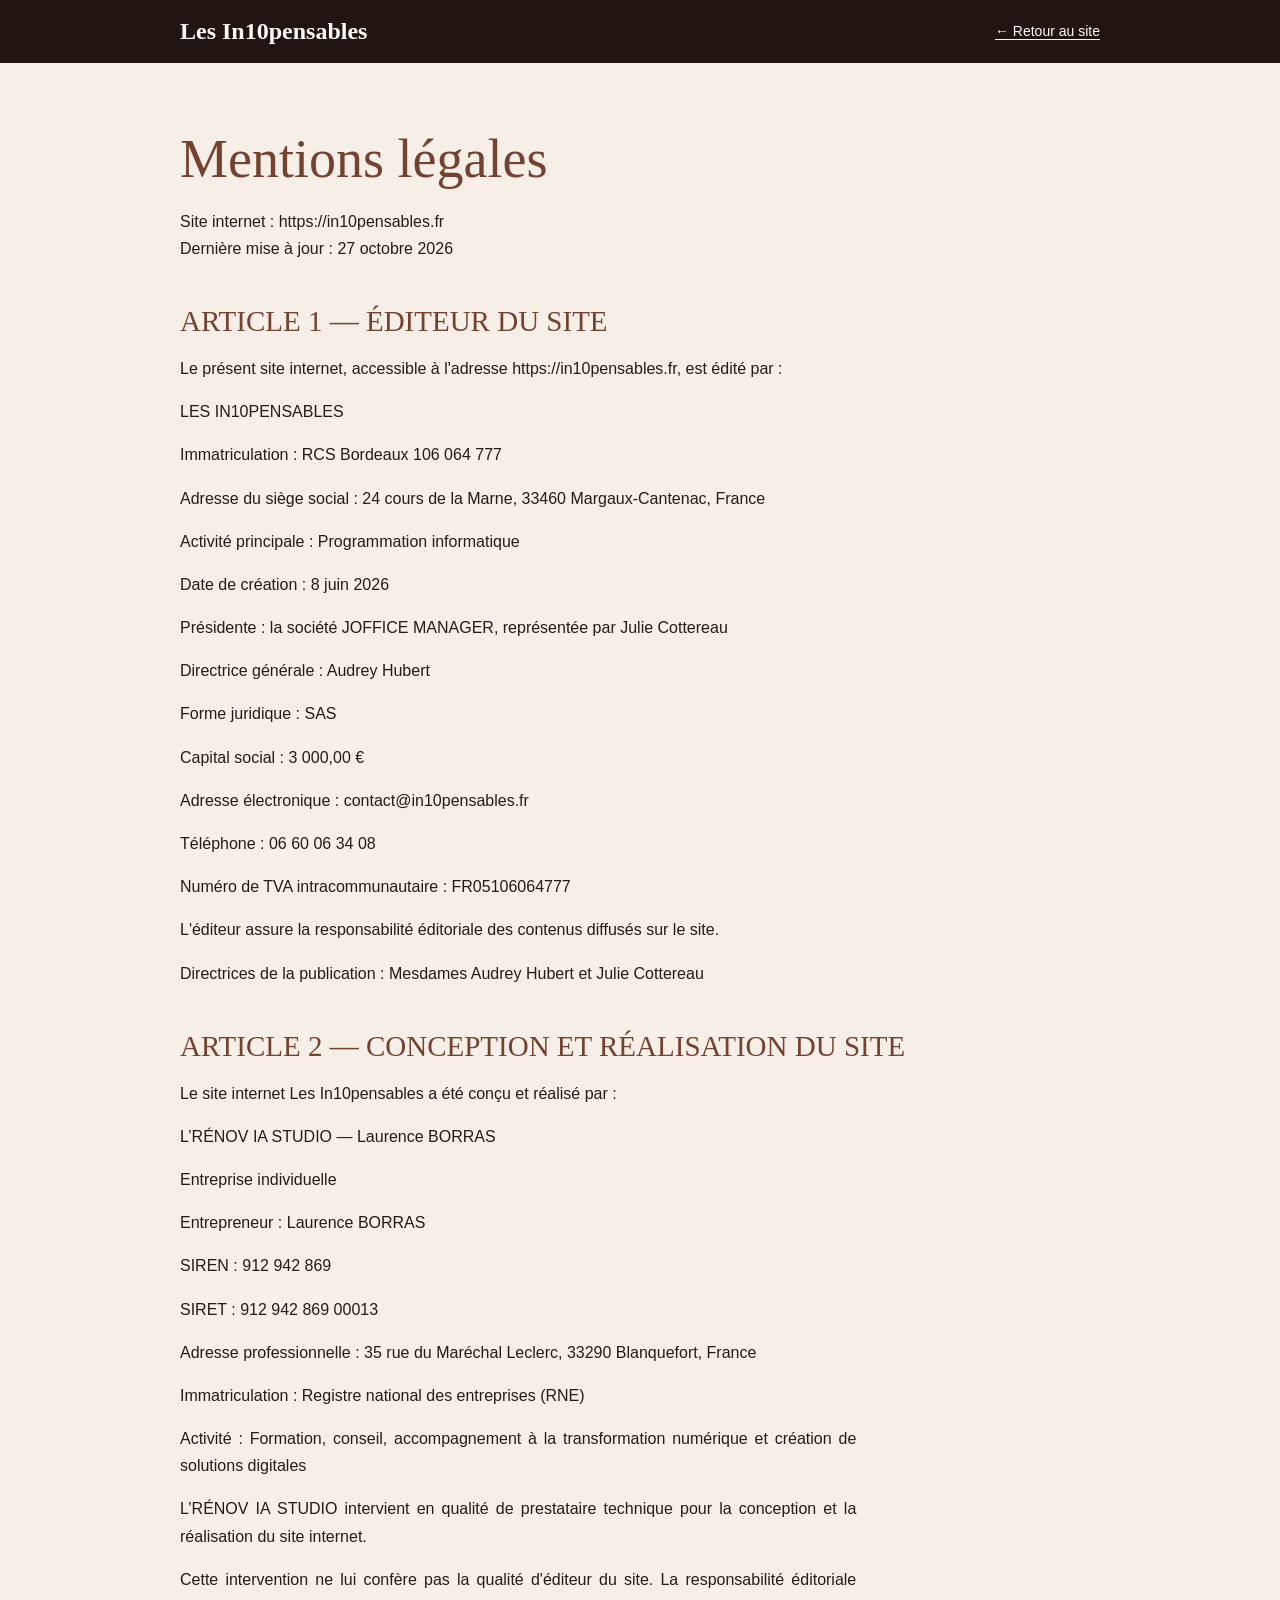
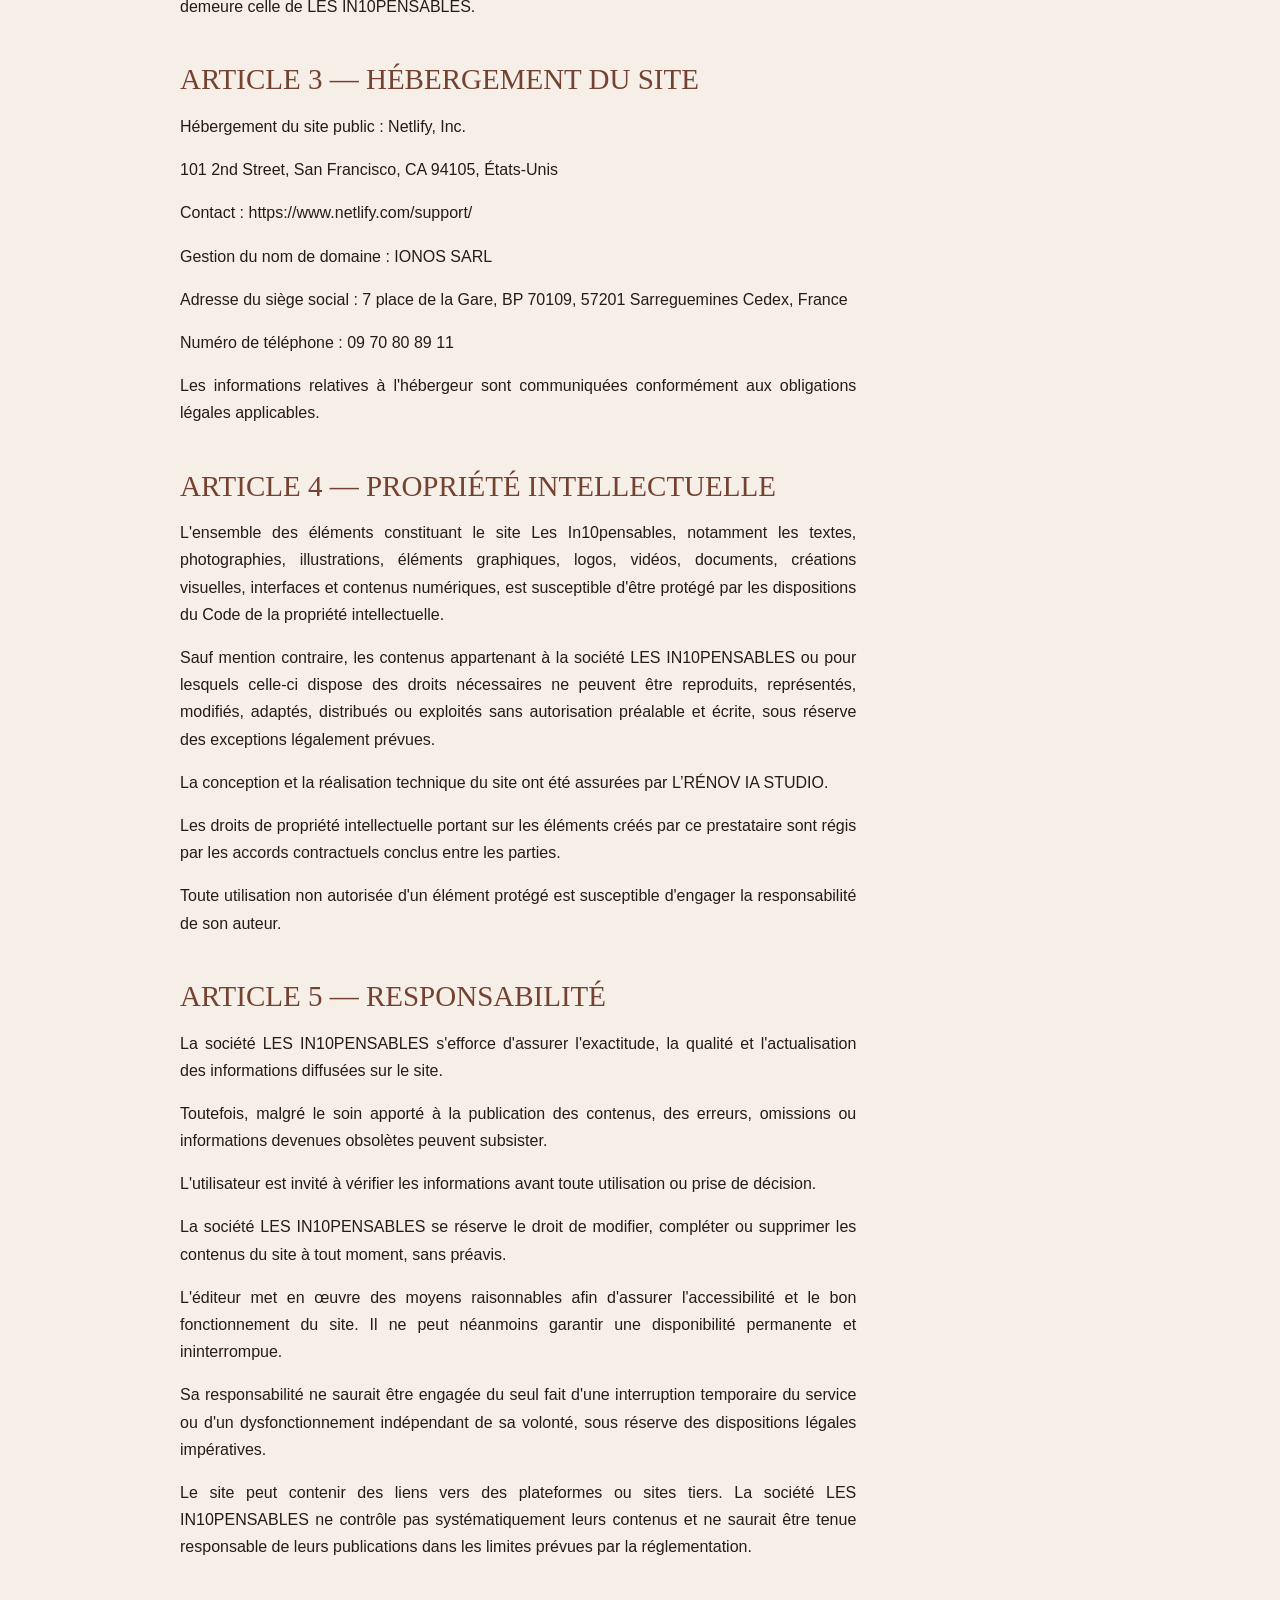
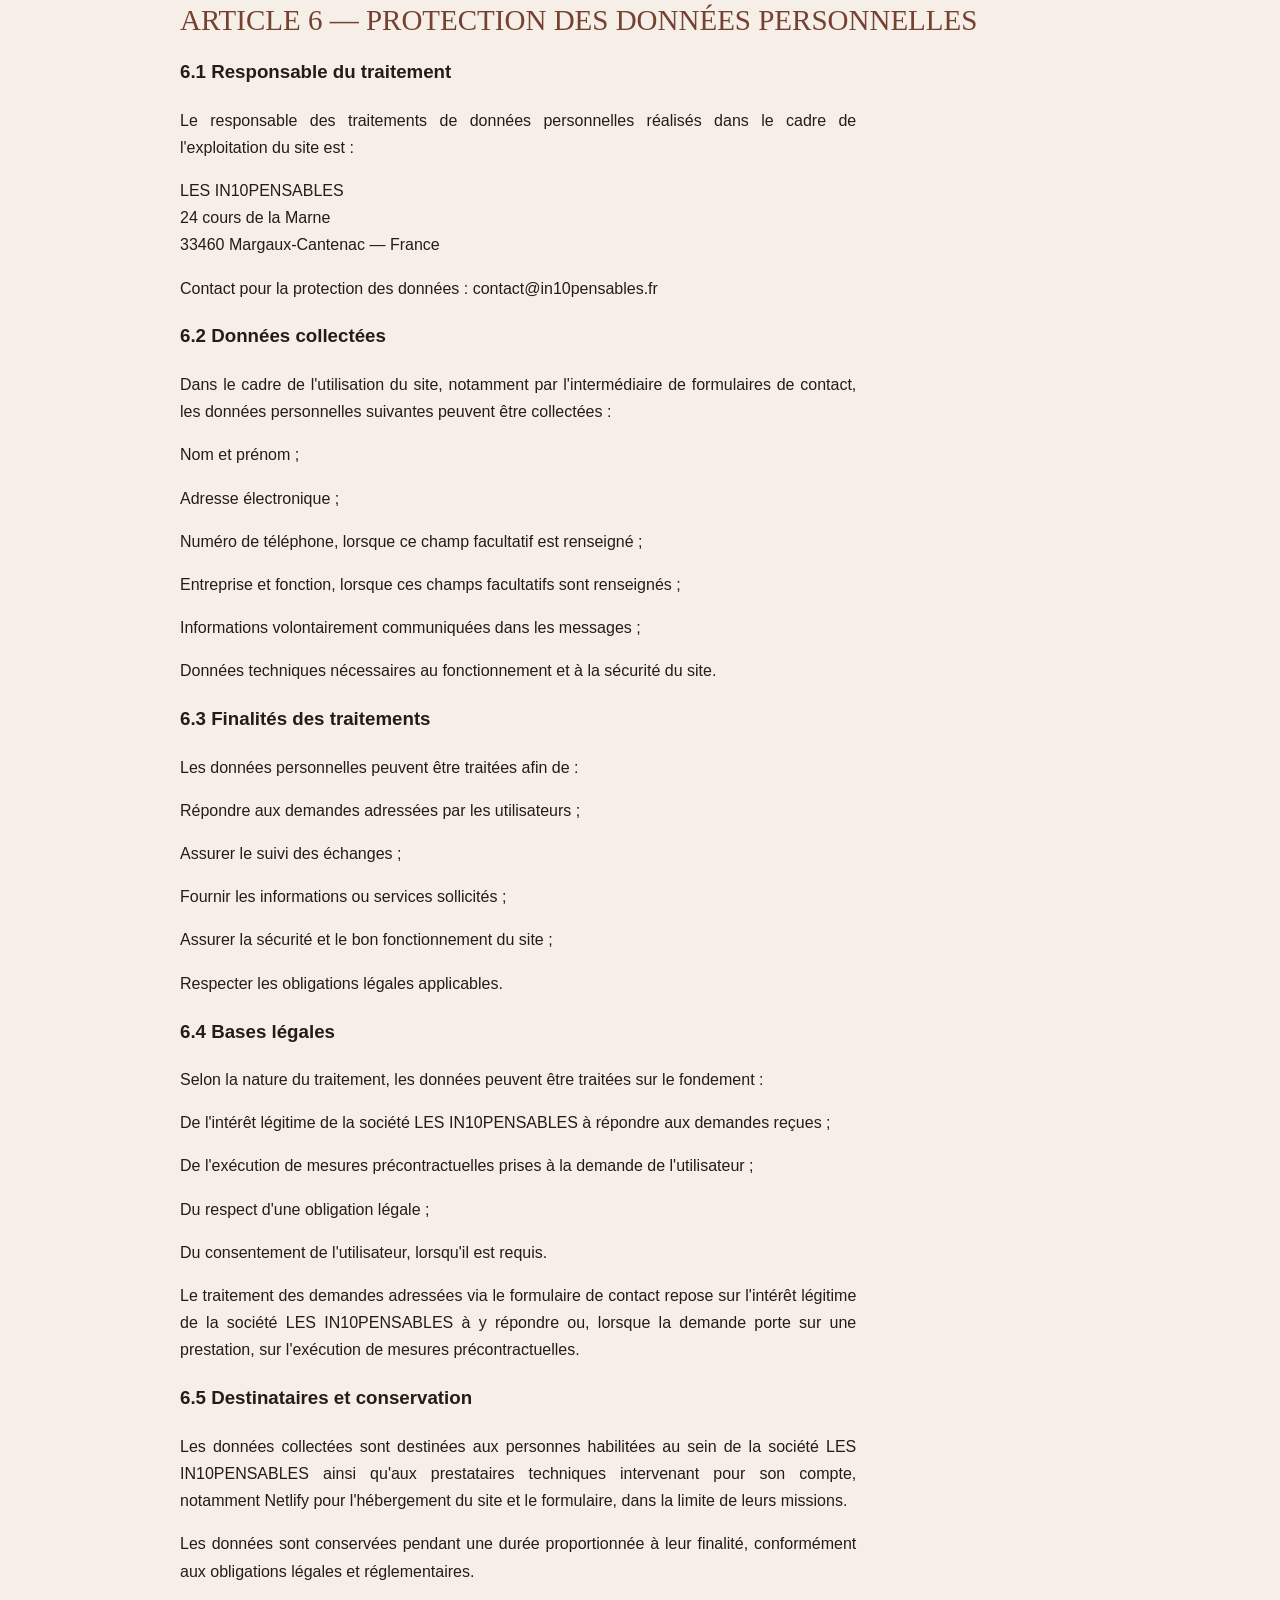
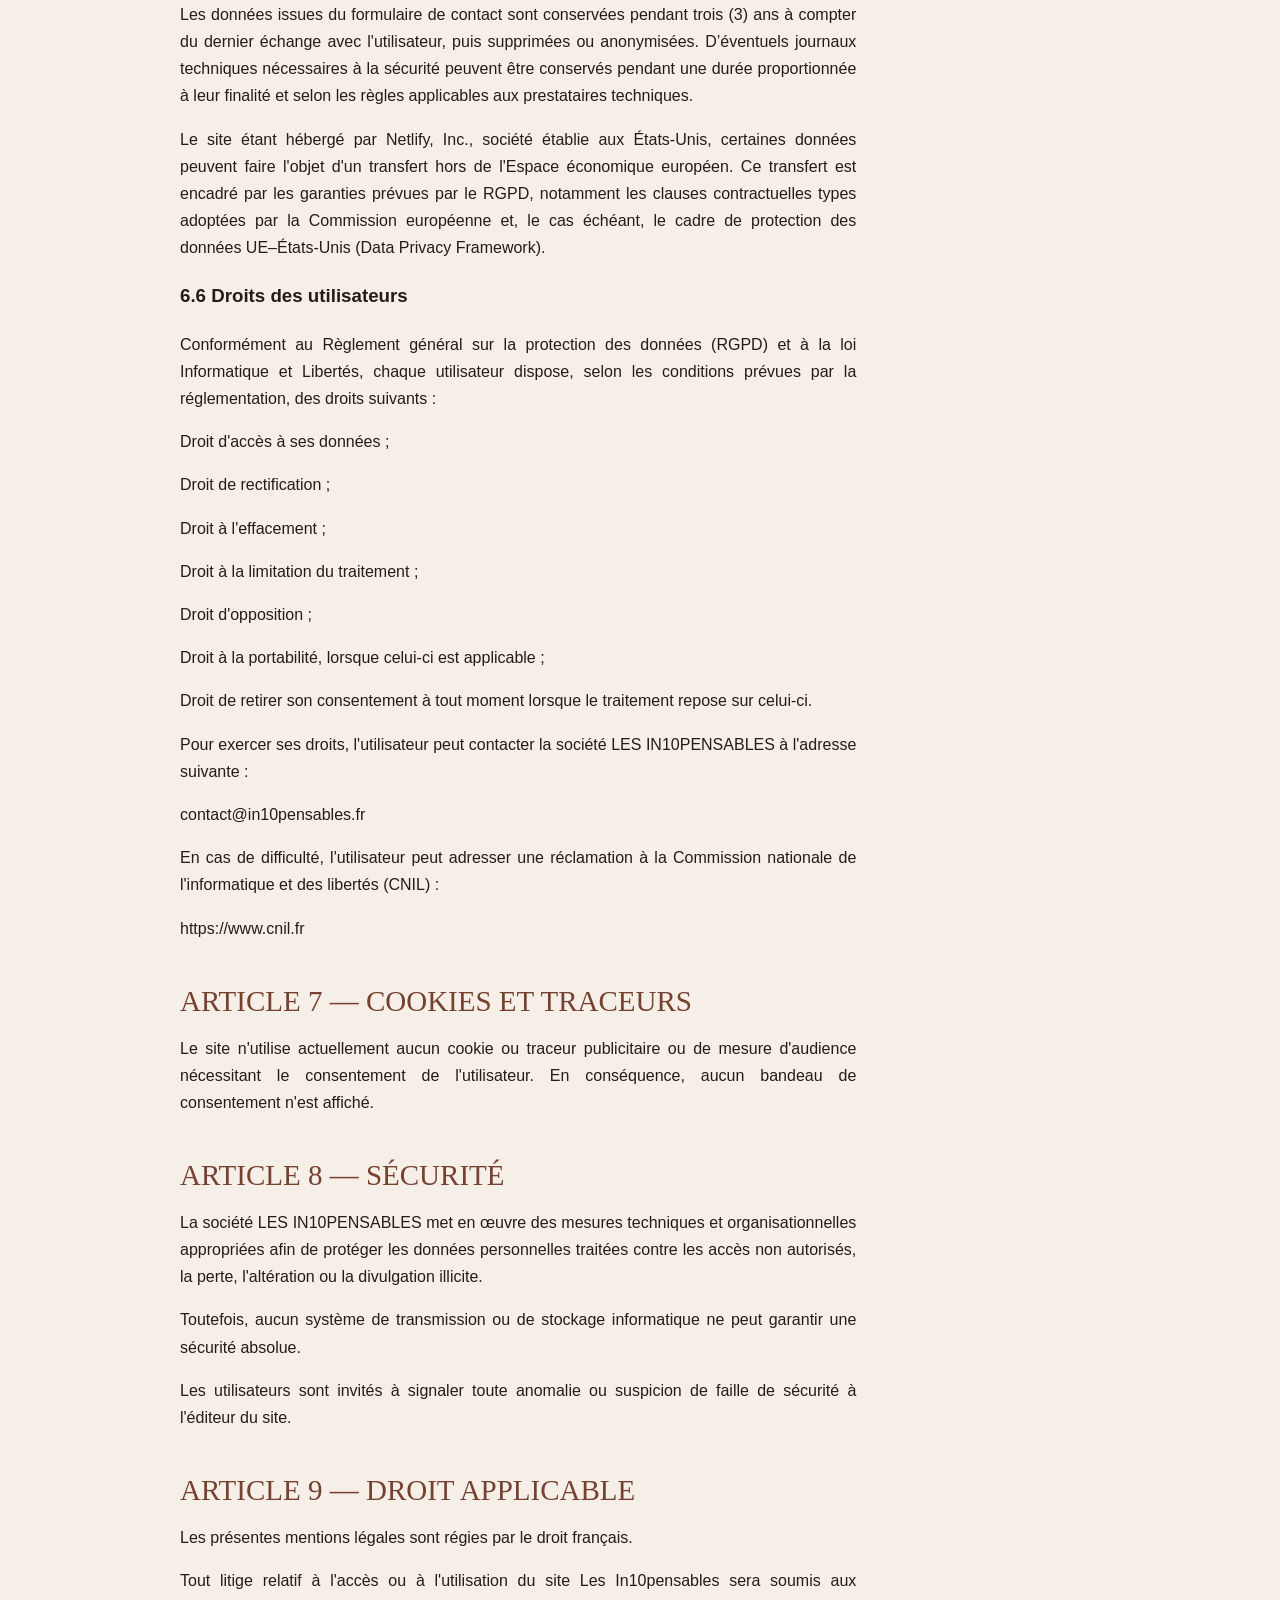
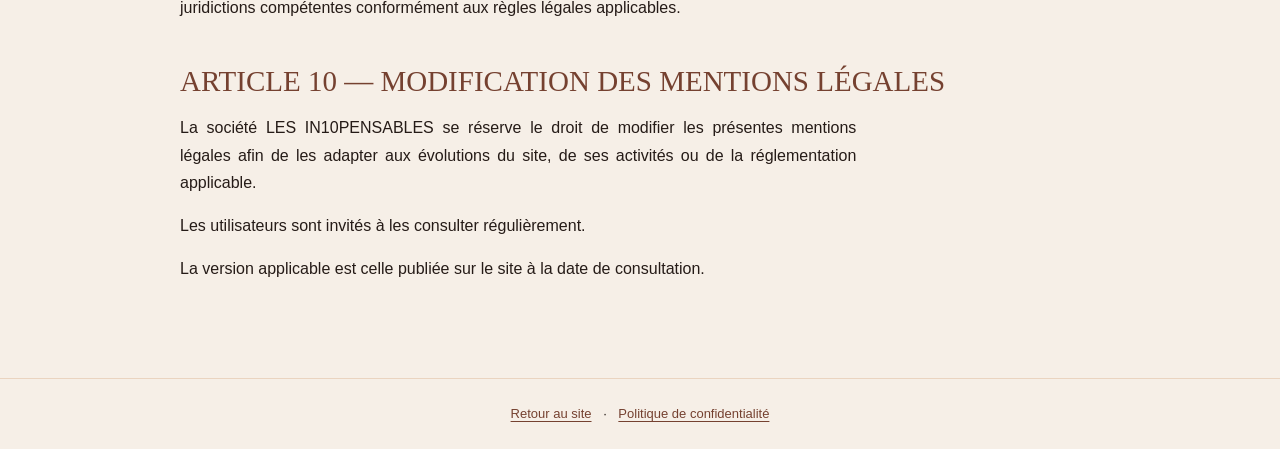
<file: mentions-legales.html>
<!doctype html>
<html lang="fr">
<head>
  <meta charset="utf-8">
  <meta name="viewport" content="width=device-width, initial-scale=1">
  <title>Mentions légales — Les In10pensables</title>
  <link rel="stylesheet" href="assets/legal.css">
</head>
<body class="legal-page">
  <header class="legal-header"><div class="legal-header-inner"><a class="legal-brand" href="index.html#home">Les In10pensables</a><a class="legal-back" href="index.html#home">← Retour au site</a></div></header>
  <main class="legal-main" id="contenu">
    <h1>Mentions légales</h1>
      <p>Site internet : https://in10pensables.fr<br>Dernière mise à jour : 27 octobre 2026</p>
    <section>
      <h2>ARTICLE 1 — ÉDITEUR DU SITE</h2>
      <p>Le présent site internet, accessible à l&#x27;adresse https://in10pensables.fr, est édité par :</p>
      <p>LES IN10PENSABLES</p>
      <p>Immatriculation : RCS Bordeaux 106 064 777</p>
      <p>Adresse du siège social : 24 cours de la Marne, 33460 Margaux-Cantenac, France</p>
      <p>Activité principale : Programmation informatique</p>
      <p>Date de création : 8 juin 2026</p>
      <p>Présidente : la société JOFFICE MANAGER, représentée par Julie Cottereau</p>
      <p>Directrice générale : Audrey Hubert</p>
      <p>Forme juridique : SAS</p>
      <p>Capital social : 3 000,00 €</p>
      <p>Adresse électronique : contact@in10pensables.fr</p>
      <p>Téléphone : 06 60 06 34 08</p>
      <p>Numéro de TVA intracommunautaire : FR05106064777</p>
      <p>L&#x27;éditeur assure la responsabilité éditoriale des contenus diffusés sur le site.</p>
      <p>Directrices de la publication : Mesdames Audrey Hubert et Julie Cottereau</p>
    </section>
    <section>
      <h2>ARTICLE 2 — CONCEPTION ET RÉALISATION DU SITE</h2>
      <p>Le site internet Les In10pensables a été conçu et réalisé par :</p>
      <p>L’RÉNOV IA STUDIO — Laurence BORRAS</p>
      <p>Entreprise individuelle</p>
      <p>Entrepreneur : Laurence BORRAS</p>
      <p>SIREN : 912 942 869</p>
      <p>SIRET : 912 942 869 00013</p>
      <p>Adresse professionnelle : 35 rue du Maréchal Leclerc, 33290 Blanquefort, France</p>
      <p>Immatriculation : Registre national des entreprises (RNE)</p>
      <p>Activité : Formation, conseil, accompagnement à la transformation numérique et création de solutions digitales</p>
      <p>L’RÉNOV IA STUDIO intervient en qualité de prestataire technique pour la conception et la réalisation du site internet.</p>
      <p>Cette intervention ne lui confère pas la qualité d&#x27;éditeur du site. La responsabilité éditoriale demeure celle de LES IN10PENSABLES.</p>
    </section>
    <section>
      <h2>ARTICLE 3 — HÉBERGEMENT DU SITE</h2>
      <p>Hébergement du site public : Netlify, Inc.</p>
      <p>101 2nd Street, San Francisco, CA 94105, États-Unis</p>
      <p>Contact : https://www.netlify.com/support/</p>
      <p>Gestion du nom de domaine : IONOS SARL</p>
      <p>Adresse du siège social : 7 place de la Gare, BP 70109, 57201 Sarreguemines Cedex, France</p>
      <p>Numéro de téléphone : 09 70 80 89 11</p>
      <p>Les informations relatives à l&#x27;hébergeur sont communiquées conformément aux obligations légales applicables.</p>
    </section>
    <section>
      <h2>ARTICLE 4 — PROPRIÉTÉ INTELLECTUELLE</h2>
      <p>L&#x27;ensemble des éléments constituant le site Les In10pensables, notamment les textes, photographies, illustrations, éléments graphiques, logos, vidéos, documents, créations visuelles, interfaces et contenus numériques, est susceptible d&#x27;être protégé par les dispositions du Code de la propriété intellectuelle.</p>
      <p>Sauf mention contraire, les contenus appartenant à la société LES IN10PENSABLES ou pour lesquels celle-ci dispose des droits nécessaires ne peuvent être reproduits, représentés, modifiés, adaptés, distribués ou exploités sans autorisation préalable et écrite, sous réserve des exceptions légalement prévues.</p>
      <p>La conception et la réalisation technique du site ont été assurées par L’RÉNOV IA STUDIO.</p>
      <p>Les droits de propriété intellectuelle portant sur les éléments créés par ce prestataire sont régis par les accords contractuels conclus entre les parties.</p>
      <p>Toute utilisation non autorisée d&#x27;un élément protégé est susceptible d&#x27;engager la responsabilité de son auteur.</p>
    </section>
    <section>
      <h2>ARTICLE 5 — RESPONSABILITÉ</h2>
      <p>La société LES IN10PENSABLES s&#x27;efforce d&#x27;assurer l&#x27;exactitude, la qualité et l&#x27;actualisation des informations diffusées sur le site.</p>
      <p>Toutefois, malgré le soin apporté à la publication des contenus, des erreurs, omissions ou informations devenues obsolètes peuvent subsister.</p>
      <p>L&#x27;utilisateur est invité à vérifier les informations avant toute utilisation ou prise de décision.</p>
      <p>La société LES IN10PENSABLES se réserve le droit de modifier, compléter ou supprimer les contenus du site à tout moment, sans préavis.</p>
      <p>L&#x27;éditeur met en œuvre des moyens raisonnables afin d&#x27;assurer l&#x27;accessibilité et le bon fonctionnement du site. Il ne peut néanmoins garantir une disponibilité permanente et ininterrompue.</p>
      <p>Sa responsabilité ne saurait être engagée du seul fait d&#x27;une interruption temporaire du service ou d&#x27;un dysfonctionnement indépendant de sa volonté, sous réserve des dispositions légales impératives.</p>
      <p>Le site peut contenir des liens vers des plateformes ou sites tiers. La société LES IN10PENSABLES ne contrôle pas systématiquement leurs contenus et ne saurait être tenue responsable de leurs publications dans les limites prévues par la réglementation.</p>
    </section>
    <section>
      <h2>ARTICLE 6 — PROTECTION DES DONNÉES PERSONNELLES</h2>
      <h3>6.1 Responsable du traitement</h3>
      <p>Le responsable des traitements de données personnelles réalisés dans le cadre de l&#x27;exploitation du site est :</p>
      <p class="legal-coordinates">LES IN10PENSABLES<br>24 cours de la Marne<br>33460 Margaux-Cantenac — France</p>
      <p>Contact pour la protection des données : contact@in10pensables.fr</p>
      <h3>6.2 Données collectées</h3>
      <p>Dans le cadre de l&#x27;utilisation du site, notamment par l&#x27;intermédiaire de formulaires de contact, les données personnelles suivantes peuvent être collectées :</p>
      <p>Nom et prénom ;</p>
      <p>Adresse électronique ;</p>
      <p>Numéro de téléphone, lorsque ce champ facultatif est renseigné ;</p>
      <p>Entreprise et fonction, lorsque ces champs facultatifs sont renseignés ;</p>
      <p>Informations volontairement communiquées dans les messages ;</p>
      <p>Données techniques nécessaires au fonctionnement et à la sécurité du site.</p>
      <h3>6.3 Finalités des traitements</h3>
      <p>Les données personnelles peuvent être traitées afin de :</p>
      <p>Répondre aux demandes adressées par les utilisateurs ;</p>
      <p>Assurer le suivi des échanges ;</p>
      <p>Fournir les informations ou services sollicités ;</p>
      <p>Assurer la sécurité et le bon fonctionnement du site ;</p>
      <p>Respecter les obligations légales applicables.</p>
      <h3>6.4 Bases légales</h3>
      <p>Selon la nature du traitement, les données peuvent être traitées sur le fondement :</p>
      <p>De l&#x27;intérêt légitime de la société LES IN10PENSABLES à répondre aux demandes reçues ;</p>
      <p>De l&#x27;exécution de mesures précontractuelles prises à la demande de l&#x27;utilisateur ;</p>
      <p>Du respect d&#x27;une obligation légale ;</p>
      <p>Du consentement de l&#x27;utilisateur, lorsqu&#x27;il est requis.</p>
      <p>Le traitement des demandes adressées via le formulaire de contact repose sur l&#x27;intérêt légitime de la société LES IN10PENSABLES à y répondre ou, lorsque la demande porte sur une prestation, sur l&#x27;exécution de mesures précontractuelles.</p>
      <h3>6.5 Destinataires et conservation</h3>
      <p>Les données collectées sont destinées aux personnes habilitées au sein de la société LES IN10PENSABLES ainsi qu&#x27;aux prestataires techniques intervenant pour son compte, notamment Netlify pour l&#x27;hébergement du site et le formulaire, dans la limite de leurs missions.</p>
      <p>Les données sont conservées pendant une durée proportionnée à leur finalité, conformément aux obligations légales et réglementaires.</p>
      <p>Les données issues du formulaire de contact sont conservées pendant trois (3) ans à compter du dernier échange avec l&#x27;utilisateur, puis supprimées ou anonymisées. D’éventuels journaux techniques nécessaires à la sécurité peuvent être conservés pendant une durée proportionnée à leur finalité et selon les règles applicables aux prestataires techniques.</p>
      <p>Le site étant hébergé par Netlify, Inc., société établie aux États-Unis, certaines données peuvent faire l&#x27;objet d&#x27;un transfert hors de l&#x27;Espace économique européen. Ce transfert est encadré par les garanties prévues par le RGPD, notamment les clauses contractuelles types adoptées par la Commission européenne et, le cas échéant, le cadre de protection des données UE–États-Unis (Data Privacy Framework).</p>
      <h3>6.6 Droits des utilisateurs</h3>
      <p>Conformément au Règlement général sur la protection des données (RGPD) et à la loi Informatique et Libertés, chaque utilisateur dispose, selon les conditions prévues par la réglementation, des droits suivants :</p>
      <p>Droit d&#x27;accès à ses données ;</p>
      <p>Droit de rectification ;</p>
      <p>Droit à l&#x27;effacement ;</p>
      <p>Droit à la limitation du traitement ;</p>
      <p>Droit d&#x27;opposition ;</p>
      <p>Droit à la portabilité, lorsque celui-ci est applicable ;</p>
      <p>Droit de retirer son consentement à tout moment lorsque le traitement repose sur celui-ci.</p>
      <p>Pour exercer ses droits, l&#x27;utilisateur peut contacter la société LES IN10PENSABLES à l&#x27;adresse suivante :</p>
      <p>contact@in10pensables.fr</p>
      <p>En cas de difficulté, l&#x27;utilisateur peut adresser une réclamation à la Commission nationale de l&#x27;informatique et des libertés (CNIL) :</p>
      <p>https://www.cnil.fr</p>
    </section>
    <section>
      <h2>ARTICLE 7 — COOKIES ET TRACEURS</h2>
      <p>Le site n&#x27;utilise actuellement aucun cookie ou traceur publicitaire ou de mesure d&#x27;audience nécessitant le consentement de l&#x27;utilisateur. En conséquence, aucun bandeau de consentement n&#x27;est affiché.</p>
    </section>
    <section>
      <h2>ARTICLE 8 — SÉCURITÉ</h2>
      <p>La société LES IN10PENSABLES met en œuvre des mesures techniques et organisationnelles appropriées afin de protéger les données personnelles traitées contre les accès non autorisés, la perte, l&#x27;altération ou la divulgation illicite.</p>
      <p>Toutefois, aucun système de transmission ou de stockage informatique ne peut garantir une sécurité absolue.</p>
      <p>Les utilisateurs sont invités à signaler toute anomalie ou suspicion de faille de sécurité à l&#x27;éditeur du site.</p>
    </section>
    <section>
      <h2>ARTICLE 9 — DROIT APPLICABLE</h2>
      <p>Les présentes mentions légales sont régies par le droit français.</p>
      <p>Tout litige relatif à l&#x27;accès ou à l&#x27;utilisation du site Les In10pensables sera soumis aux juridictions compétentes conformément aux règles légales applicables.</p>
    </section>
    <section>
      <h2>ARTICLE 10 — MODIFICATION DES MENTIONS LÉGALES</h2>
      <p>La société LES IN10PENSABLES se réserve le droit de modifier les présentes mentions légales afin de les adapter aux évolutions du site, de ses activités ou de la réglementation applicable.</p>
      <p>Les utilisateurs sont invités à les consulter régulièrement.</p>
      <p>La version applicable est celle publiée sur le site à la date de consultation.</p>
    </section>
  </main>
  <footer class="legal-footer"><a href="index.html#home">Retour au site</a> · <a href="politique-confidentialite.html">Politique de confidentialité</a></footer>
</body>
</html>
</file>
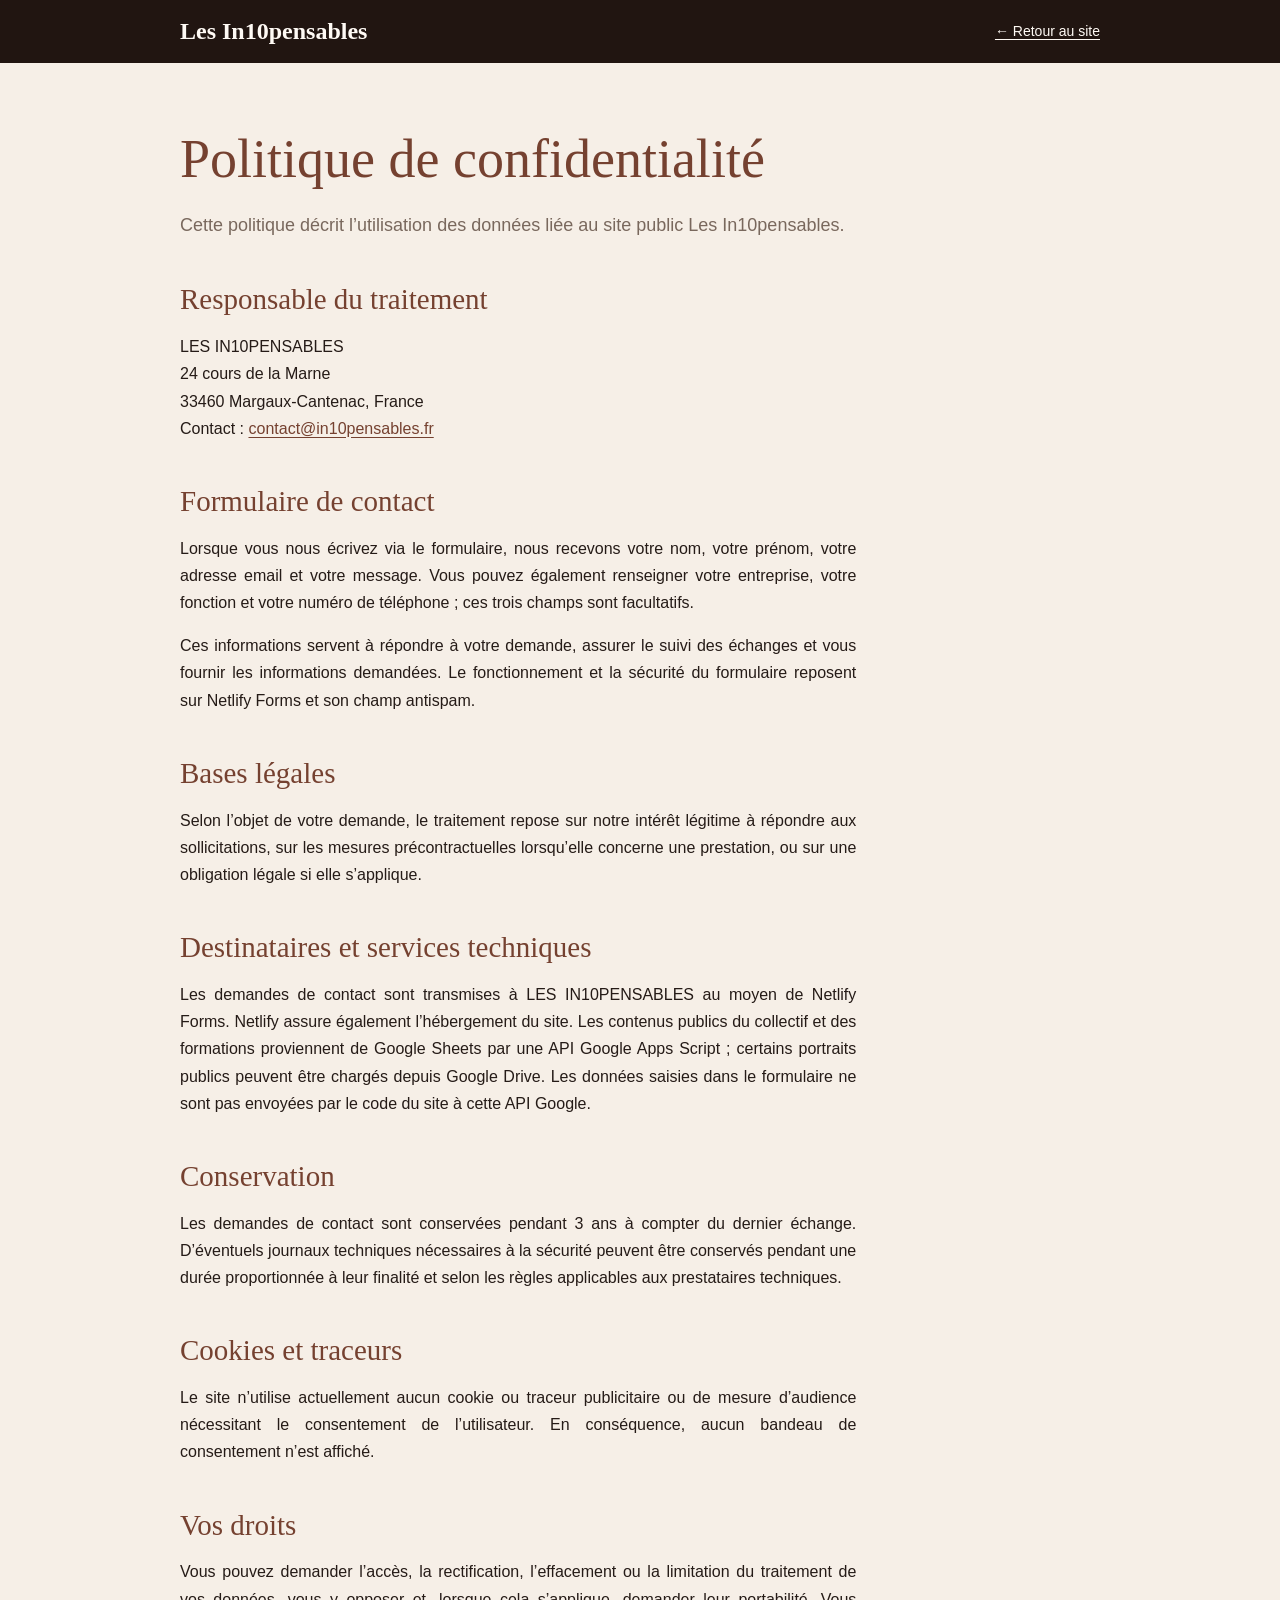
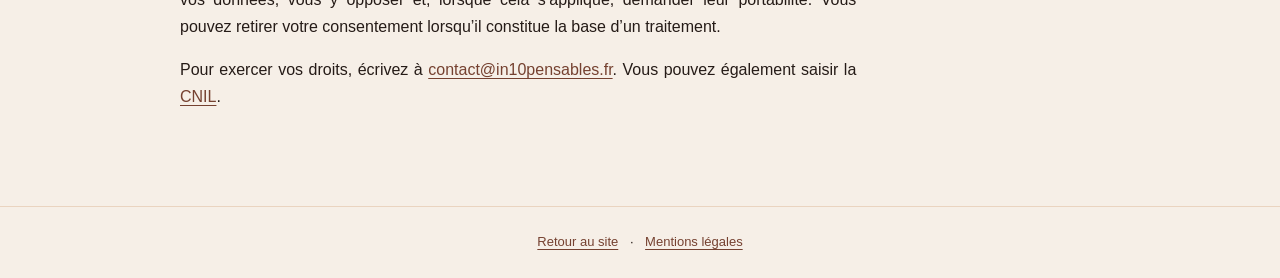
<file: politique-confidentialite.html>
<!doctype html>
<html lang="fr">
<head>
  <meta charset="utf-8">
  <meta name="viewport" content="width=device-width, initial-scale=1">
  <title>Politique de confidentialité — Les In10pensables</title>
  <link rel="stylesheet" href="assets/legal.css">
</head>
<body class="legal-page">
  <header class="legal-header"><div class="legal-header-inner"><a class="legal-brand" href="index.html#home">Les In10pensables</a><a class="legal-back" href="index.html#contact">← Retour au site</a></div></header>
  <main class="legal-main" id="contenu">
    <h1>Politique de confidentialité</h1>
    <p class="legal-intro">Cette politique décrit l’utilisation des données liée au site public Les In10pensables.</p>

    <section><h2>Responsable du traitement</h2><p class="legal-coordinates">LES IN10PENSABLES<br>24 cours de la Marne<br>33460 Margaux-Cantenac, France<br>Contact : <a href="mailto:contact@in10pensables.fr">contact@in10pensables.fr</a></p></section>

    <section><h2>Formulaire de contact</h2><p>Lorsque vous nous écrivez via le formulaire, nous recevons votre nom, votre prénom, votre adresse email et votre message. Vous pouvez également renseigner votre entreprise, votre fonction et votre numéro de téléphone ; ces trois champs sont facultatifs.</p><p>Ces informations servent à répondre à votre demande, assurer le suivi des échanges et vous fournir les informations demandées. Le fonctionnement et la sécurité du formulaire reposent sur Netlify Forms et son champ antispam.</p></section>

    <section><h2>Bases légales</h2><p>Selon l’objet de votre demande, le traitement repose sur notre intérêt légitime à répondre aux sollicitations, sur les mesures précontractuelles lorsqu’elle concerne une prestation, ou sur une obligation légale si elle s’applique.</p></section>

    <section><h2>Destinataires et services techniques</h2><p>Les demandes de contact sont transmises à LES IN10PENSABLES au moyen de Netlify Forms. Netlify assure également l’hébergement du site. Les contenus publics du collectif et des formations proviennent de Google Sheets par une API Google Apps Script ; certains portraits publics peuvent être chargés depuis Google Drive. Les données saisies dans le formulaire ne sont pas envoyées par le code du site à cette API Google.</p></section>

    <section><h2>Conservation</h2><p>Les demandes de contact sont conservées pendant 3 ans à compter du dernier échange. D’éventuels journaux techniques nécessaires à la sécurité peuvent être conservés pendant une durée proportionnée à leur finalité et selon les règles applicables aux prestataires techniques.</p></section>

    <section><h2>Cookies et traceurs</h2><p>Le site n’utilise actuellement aucun cookie ou traceur publicitaire ou de mesure d’audience nécessitant le consentement de l’utilisateur. En conséquence, aucun bandeau de consentement n’est affiché.</p></section>

    <section><h2>Vos droits</h2><p>Vous pouvez demander l’accès, la rectification, l’effacement ou la limitation du traitement de vos données, vous y opposer et, lorsque cela s’applique, demander leur portabilité. Vous pouvez retirer votre consentement lorsqu’il constitue la base d’un traitement.</p><p>Pour exercer vos droits, écrivez à <a href="mailto:contact@in10pensables.fr">contact@in10pensables.fr</a>. Vous pouvez également saisir la <a href="https://www.cnil.fr">CNIL</a>.</p></section>
  </main>
  <footer class="legal-footer"><a href="index.html#home">Retour au site</a> · <a href="mentions-legales.html">Mentions légales</a></footer>
</body>
</html>
</file>
<file: assets/legal.css>
.public-field-optional { font-size: .82em; font-weight: 500; text-transform: none; letter-spacing: normal; }
.public-form-privacy { margin: 18px 0; color: #79685d; font-size: 13px; line-height: 1.6; }
.public-form-privacy a, .public-footer-legal a { text-decoration: underline; text-underline-offset: 3px; }
.public-form-privacy a:hover, .public-form-privacy a:focus-visible { color: #754130; }
.public-footer-legal { display: inline-block; margin-left: 1.25rem; }
.public-footer-legal a:hover, .public-footer-legal a:focus-visible { color: #fff; }

.legal-page { min-height: 100vh; margin: 0; background: #f6efe7; color: #251b17; font: 16px/1.7 Inter, Arial, sans-serif; }
.legal-page *, .legal-page *::before, .legal-page *::after { box-sizing: border-box; }
.legal-page a { color: #754130; text-underline-offset: 3px; }
.legal-page a:hover, .legal-page a:focus-visible { color: #b87554; }
.legal-header { background: #211511; color: #fffaf5; }
.legal-header-inner { width: min(100% - 40px, 920px); margin: auto; padding: 18px 0; display: flex; flex-wrap: wrap; align-items: center; justify-content: space-between; gap: 12px 30px; }
.legal-brand { color: inherit !important; font: 600 24px Georgia, serif; text-decoration: none; }
.legal-back { color: inherit !important; font-size: 14px; }
.legal-main { width: min(100% - 40px, 920px); margin: 0 auto; padding: 64px 0 80px; }
.legal-main h1, .legal-main h2 { color: #754130; font-family: Georgia, serif; font-weight: 500; line-height: 1.2; }
.legal-main h1 { margin: 0 0 12px; font-size: clamp(36px, 5vw, 54px); }
.legal-main h2 { margin: 42px 0 10px; font-size: clamp(23px, 3vw, 29px); }
.legal-main p, .legal-main ul { max-width: 76ch; }
.legal-main section > p { text-align: justify; text-align-last: left; }
.legal-main section > p.legal-coordinates { text-align: left; }
.legal-main ul { padding-left: 1.5em; }
.legal-main li { margin: .3em 0; }
.legal-intro { color: #79685d; font-size: 18px; }
.legal-footer { border-top: 1px solid #ead4c0; padding: 24px 20px; text-align: center; font-size: 13px; }
.legal-footer a { margin: 0 8px; }
@media (max-width: 650px) {
  .public-footer-legal { display: block; margin: 8px 0 0; }
  .legal-header-inner, .legal-main { width: min(100% - 28px, 920px); }
  .legal-main { padding: 42px 0 60px; }
  .legal-main section > p { text-align: left; }
}
</file>
